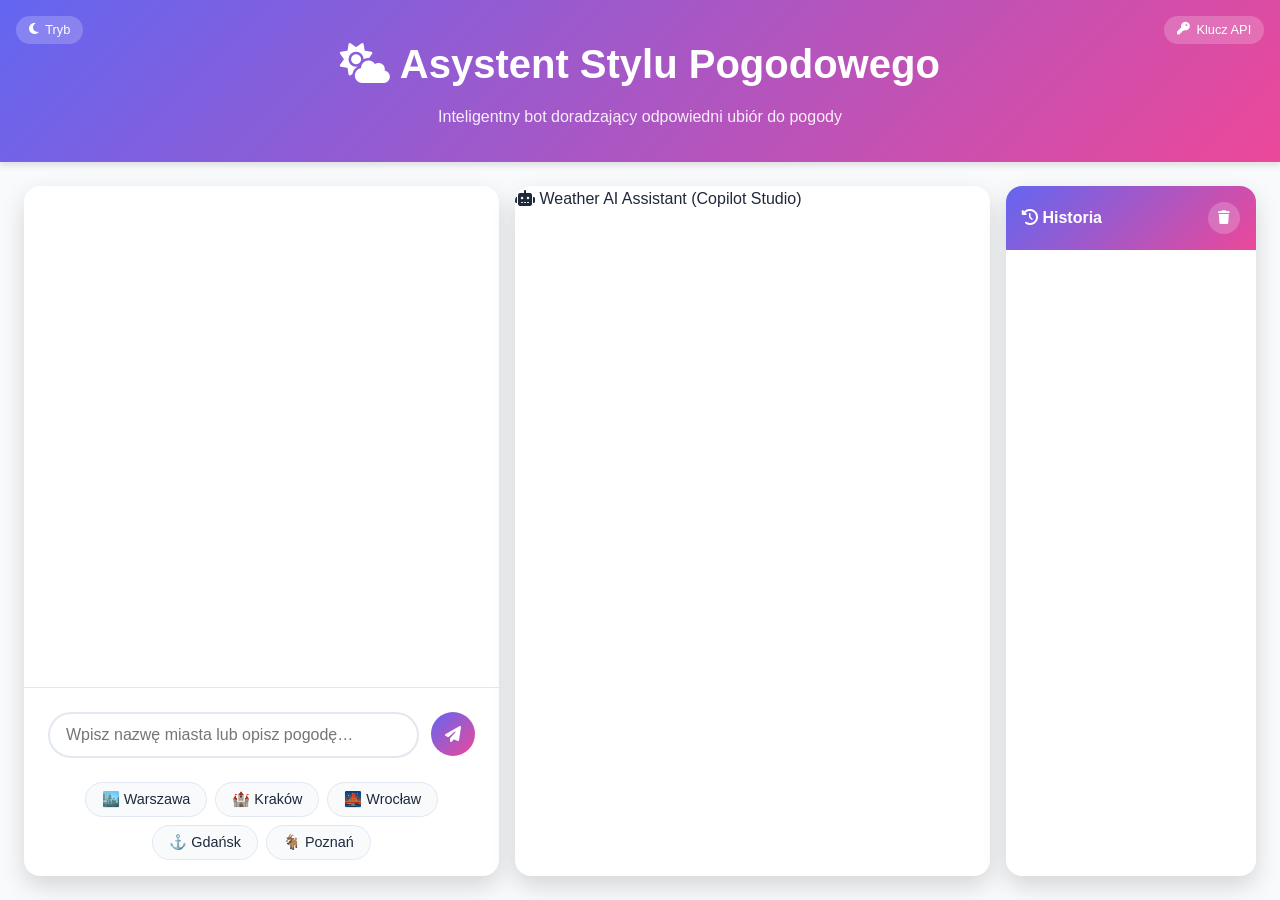
<file: index.html>
<!DOCTYPE html>
<html lang="pl">
<head>
    <meta charset="UTF-8">
    <meta name="viewport" content="width=device-width, initial-scale=1.0">
    <meta name="description" content="Inteligentny asystent stylu — rekomendacje ubioru dopasowane do aktualnej pogody.">
    <meta name="theme-color" content="#6366f1">
    <meta name="mobile-web-app-capable" content="yes">
    <meta name="apple-mobile-web-app-capable" content="yes">
    <meta name="apple-mobile-web-app-status-bar-style" content="black-translucent">
    <meta name="apple-mobile-web-app-title" content="Asystent Stylu">
    <title>Bot Doradzający Ubiór do Pogody</title>
    <link rel="stylesheet" href="style.css">
    <link rel="stylesheet" href="https://cdnjs.cloudflare.com/ajax/libs/font-awesome/6.4.0/css/all.min.css">
    <link rel="manifest" href="manifest.json">
    <link rel="icon" type="image/svg+xml" href="data:image/svg+xml,<svg xmlns='http://www.w3.org/2000/svg' viewBox='0 0 192 192'><rect fill='%236366f1' width='192' height='192'/><text x='50%' y='50%' dominant-baseline='middle' text-anchor='middle' font-size='100' fill='white'>🌤️</text></svg>">
    <link rel="apple-touch-icon" href="data:image/svg+xml,<svg xmlns='http://www.w3.org/2000/svg' viewBox='0 0 192 192'><rect fill='%236366f1' width='192' height='192'/><text x='50%' y='50%' dominant-baseline='middle' text-anchor='middle' font-size='100' fill='white'>🌤️</text></svg>">
</head>
<body>
    <div class="container">

        <!-- Header -->
        <header class="header">
            <div class="header-content">
                <h1><i class="fas fa-cloud-sun"></i> Asystent Stylu Pogodowego</h1>
                <p>Inteligentny bot doradzający odpowiedni ubiór do pogody</p>
            </div>
            <!-- Change API key button -->
            <button 
                id="darkModeToggle" 
                title="Przełącz tryb" 
                style="position: absolute; top: 1rem; left: 1rem; background: rgba(255,255,255,0.2); border: none; color: white; padding: 0.4rem 0.8rem; border-radius: 2rem; cursor: pointer; font-size: 0.8rem; display: flex; align-items: center; gap: 0.4rem; transition: background 0.2s;"
                aria-label="Przełącz tryb ciemny lub jasny">
                <i class="fas fa-moon"></i> Tryb
            </button>
            <button
                id="changeApiKeyBtn"
                title="Zmień klucz API"
                style="
                    position: absolute; top: 1rem; right: 1rem;
                    background: rgba(255,255,255,0.2); border: none; color: white;
                    padding: 0.4rem 0.8rem; border-radius: 2rem; cursor: pointer;
                    font-size: 0.8rem; display: flex; align-items: center; gap: 0.4rem;
                    transition: background 0.2s;
                "
                onmouseover="this.style.background='rgba(255,255,255,0.35)'"
                onmouseout="this.style.background='rgba(255,255,255,0.2)'"
            >
                <i class="fas fa-key"></i> Klucz API
            </button>
        </header>

        <!-- Main Content -->
        <main class="main-content">
            <div class="chat-container">

                <!-- Chat Messages — JS populates this; no hardcoded message to avoid duplicates -->
                <div class="chat-messages" id="chatMessages"></div>

                <!-- Weather Info Card (shown when fetched from API) -->
                <div class="weather-card" id="weatherCard" style="display: none;">
                    <div class="weather-header">
                        <h3 id="weatherCity"></h3>
                        <span id="weatherTemp"></span>
                    </div>
                    <div class="weather-details">
                        <div class="weather-item">
                            <i class="fas fa-cloud"></i>
                            <span id="weatherDesc"></span>
                        </div>
                        <div class="weather-item">
                            <i class="fas fa-droplet"></i>
                            <span id="weatherHumidity"></span>
                        </div>
                        <div class="weather-item">
                            <i class="fas fa-wind"></i>
                            <span id="weatherWind"></span>
                        </div>
                    </div>
                </div>

                <!-- Clothing Recommendations Card -->
                <div class="recommendations-card" id="recommendationsCard" style="display: none;">
                    <h3><i class="fas fa-shirt"></i> Rekomendacje garderoby:</h3>
                    <div class="clothing-items" id="clothingItems"></div>
                </div>

                <!-- Input Area -->
                <div class="input-area">
                    <form class="input-form" id="inputForm" novalidate>
                        <input
                            type="text"
                            id="userInput"
                            placeholder="Wpisz nazwę miasta lub opisz pogodę…"
                            autocomplete="off"
                            aria-label="Wpisz nazwę miasta lub opis pogody"
                            maxlength="100"
                        >
                        <button type="submit" class="send-btn" aria-label="Wyślij">
                            <i class="fas fa-paper-plane"></i>
                        </button>
                    </form>
                </div>

                <!-- Quick City Buttons -->
                <div class="quick-buttons" id="quickButtons" role="group" aria-label="Szybki wybór miasta">
                    <button class="quick-btn" data-city="Warszawa">🏙️ Warszawa</button>
                    <button class="quick-btn" data-city="Kraków">🏰 Kraków</button>
                    <button class="quick-btn" data-city="Wrocław">🌉 Wrocław</button>
                    <button class="quick-btn" data-city="Gdańsk">⚓ Gdańsk</button>
                    <button class="quick-btn" data-city="Poznań">🐐 Poznań</button>
                </div>
            </div>
                <div class="chat-container">
                <div class="chat-header">
                <i class="fas fa-robot"></i> Weather AI Assistant (Copilot Studio)
            </div>
            <div id="copilot-bot" style="height: 500px; width: 100%;">
            <iframe 
                src="https://copilotstudio.microsoft.com/environments/TWÓJ-ID-ŚRODOWISKA/bots/TWÓJ-ID-BOTA/webchat?__version__=2"
                frameborder="0" 
                style="width: 100%; height: 100%;">
            </iframe>
            </div>
            </div>
            <!-- Sidebar — Chat History -->
            <aside class="sidebar" aria-label="Historia wyszukiwań">
                <div class="sidebar-header">
                    <h3><i class="fas fa-history"></i> Historia</h3>
                    <button class="clear-history-btn" id="clearHistoryBtn" title="Wyczyść historię" aria-label="Wyczyść historię">
                        <i class="fas fa-trash"></i>
                    </button>
                </div>
                <div class="history-list" id="historyList"></div>
            </aside>
        </main>
    </div>

    <!-- Loading Spinner -->
    <div class="loading-spinner" id="loadingSpinner" style="display: none;" role="status" aria-label="Ładowanie…">
        <div class="spinner"></div>
    </div>

    <!-- Error Toast -->
    <div class="toast" id="errorToast" role="alert" aria-live="polite"></div>

    <!-- Modular JavaScript Files -->
    <script type="module">
        import { CONFIG, QUICK_CITIES, WEATHER_PATTERNS, ERROR_MESSAGES, SUCCESS_MESSAGES } from './js/config.js';
        import { fetchWeatherData, analyzeWeather, generateRecommendations } from './js/api.js';
        import { saveToHistory, getHistory, clearHistory } from './js/storage.js';
        import { renderMessage, displayWeatherCard, displayRecommendations, showError, showSuccess, toggleDarkMode, createApiKeyPanel, updateQuickButtons } from './js/ui.js';
        import { initializeApp, handleUserInput, setupEventListeners } from './js/main.js';

        // Initialize the application
        document.addEventListener('DOMContentLoaded', initializeApp);
    </script>

    <!-- Register Service Worker -->
    <script>
        if ('serviceWorker' in navigator) {
            window.addEventListener('load', () => {
                navigator.serviceWorker.register('/service-worker.js')
                    .then((registration) => {
                        console.log('✓ Service Worker registered:', registration);
                    })
                    .catch((error) => {
                        console.error('✗ Service Worker registration failed:', error);
                    });
            });
        }
    </script>
</body>
</html>
</file>
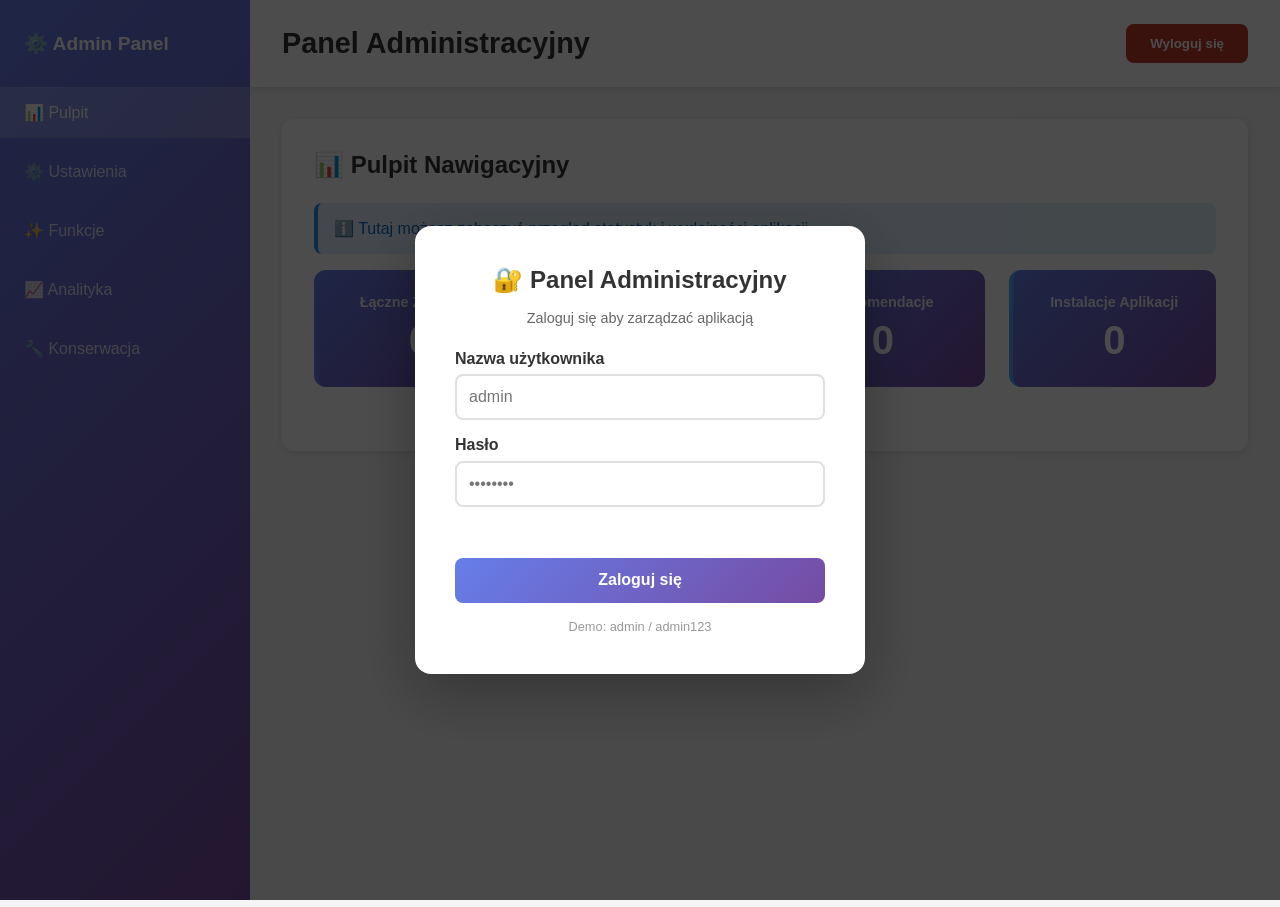
<file: admin.html>
<!DOCTYPE html>
<html lang="pl">
<head>
    <meta charset="UTF-8">
    <meta name="viewport" content="width=device-width, initial-scale=1.0">
    <meta name="description" content="Panel administracyjny - zarządzanie aplikacją Bot Doradzający Ubiór do Pogody">
    <meta name="theme-color" content="#6366f1">
    <title>Panel Administracyjny - Bot Doradzający Ubiór do Pogody</title>
    <style>
        * {
            margin: 0;
            padding: 0;
            box-sizing: border-box;
        }

        body {
            font-family: -apple-system, BlinkMacSystemFont, 'Segoe UI', Roboto, Oxygen, Ubuntu, Cantarell, sans-serif;
            background: #f5f5f5;
        }

        .admin-container {
            display: flex;
            min-height: 100vh;
        }

        .admin-sidebar {
            width: 250px;
            background: linear-gradient(135deg, #667eea, #764ba2);
            color: white;
            padding: 2rem 0;
            position: fixed;
            height: 100vh;
            overflow-y: auto;
        }

        .admin-sidebar h2 {
            padding: 0 1.5rem;
            margin-bottom: 2rem;
            font-size: 1.2rem;
        }

        .admin-sidebar ul {
            list-style: none;
        }

        .admin-sidebar li {
            margin: 0.5rem 0;
        }

        .admin-sidebar a {
            display: block;
            padding: 1rem 1.5rem;
            color: rgba(255, 255, 255, 0.8);
            text-decoration: none;
            transition: background 0.2s;
            cursor: pointer;
        }

        .admin-sidebar a:hover,
        .admin-sidebar a.active {
            background: rgba(255, 255, 255, 0.2);
            color: white;
        }

        .admin-content {
            margin-left: 250px;
            flex: 1;
        }

        .admin-header {
            background: white;
            padding: 1.5rem 2rem;
            box-shadow: 0 2px 8px rgba(0, 0, 0, 0.1);
            display: flex;
            justify-content: space-between;
            align-items: center;
        }

        .admin-header h1 {
            font-size: 1.8rem;
            color: #333;
        }

        .admin-logout {
            padding: 0.75rem 1.5rem;
            background: #c0392b;
            color: white;
            border: none;
            border-radius: 8px;
            cursor: pointer;
            font-weight: 600;
            transition: background 0.2s;
        }

        .admin-logout:hover {
            background: #a93226;
        }

        .admin-main {
            padding: 2rem;
            overflow-y: auto;
            height: calc(100vh - 80px);
        }

        .admin-section {
            background: white;
            border-radius: 12px;
            padding: 2rem;
            box-shadow: 0 2px 8px rgba(0, 0, 0, 0.1);
            margin-bottom: 2rem;
        }

        .admin-section h2 {
            color: #333;
            margin-bottom: 1.5rem;
            font-size: 1.5rem;
        }

        .form-group {
            margin-bottom: 1.5rem;
        }

        .form-group label {
            display: block;
            font-weight: 600;
            margin-bottom: 0.5rem;
            color: #333;
        }

        .form-group input,
        .form-group textarea,
        .form-group select {
            width: 100%;
            padding: 0.75rem;
            border: 2px solid #e0e0e0;
            border-radius: 8px;
            font-size: 1rem;
            font-family: inherit;
            transition: border-color 0.2s;
        }

        .form-group input:focus,
        .form-group textarea:focus,
        .form-group select:focus {
            outline: none;
            border-color: #667eea;
        }

        .button-group {
            display: flex;
            gap: 1rem;
        }

        .btn {
            padding: 0.75rem 1.5rem;
            border: none;
            border-radius: 8px;
            font-size: 1rem;
            font-weight: 600;
            cursor: pointer;
            transition: all 0.2s;
        }

        .btn-primary {
            background: linear-gradient(135deg, #667eea, #764ba2);
            color: white;
        }

        .btn-primary:hover {
            transform: translateY(-2px);
            box-shadow: 0 4px 12px rgba(102, 126, 234, 0.4);
        }

        .btn-secondary {
            background: #f5f5f5;
            color: #333;
            border: 2px solid #e0e0e0;
        }

        .btn-secondary:hover {
            background: #e0e0e0;
        }

        .btn-danger {
            background: #c0392b;
            color: white;
        }

        .btn-danger:hover {
            background: #a93226;
        }

        .btn-success {
            background: #27ae60;
            color: white;
        }

        .btn-success:hover {
            background: #229954;
        }

        .stats-grid {
            display: grid;
            grid-template-columns: repeat(auto-fit, minmax(200px, 1fr));
            gap: 1.5rem;
            margin-bottom: 2rem;
        }

        .stat-card {
            background: linear-gradient(135deg, #667eea, #764ba2);
            color: white;
            padding: 1.5rem;
            border-radius: 12px;
            text-align: center;
        }

        .stat-card h3 {
            font-size: 0.9rem;
            opacity: 0.9;
            margin-bottom: 0.5rem;
        }

        .stat-card .value {
            font-size: 2.5rem;
            font-weight: 700;
        }

        .feature-list {
            list-style: none;
        }

        .feature-item {
            display: flex;
            align-items: center;
            justify-content: space-between;
            padding: 1rem 0;
            border-bottom: 1px solid #e0e0e0;
        }

        .feature-item:last-child {
            border-bottom: none;
        }

        .feature-toggle {
            width: 20px;
            height: 20px;
            cursor: pointer;
        }

        .alert {
            padding: 1rem;
            border-radius: 8px;
            margin-bottom: 1rem;
        }

        .alert-info {
            background: #e3f2fd;
            border-left: 4px solid #2196f3;
            color: #1565c0;
        }

        .alert-warning {
            background: #fff3e0;
            border-left: 4px solid #ff9800;
            color: #e65100;
        }

        .alert-success {
            background: #e8f5e9;
            border-left: 4px solid #4caf50;
            color: #2e7d32;
        }

        .alert-error {
            background: #ffebee;
            border-left: 4px solid #f44336;
            color: #c62828;
        }

        @media (max-width: 768px) {
            .admin-sidebar {
                width: 100%;
                height: auto;
                position: relative;
                padding: 1rem 0;
            }

            .admin-content {
                margin-left: 0;
            }

            .admin-main {
                height: auto;
                padding: 1rem;
            }

            .stats-grid {
                grid-template-columns: 1fr;
            }
        }
    </style>
</head>
<body>
    <div class="admin-container">
        <!-- Sidebar -->
        <aside class="admin-sidebar">
            <h2>⚙️ Admin Panel</h2>
            <ul>
                <li><a href="#dashboard" class="admin-link active" data-section="dashboard">📊 Pulpit</a></li>
                <li><a href="#settings" class="admin-link" data-section="settings">⚙️ Ustawienia</a></li>
                <li><a href="#features" class="admin-link" data-section="features">✨ Funkcje</a></li>
                <li><a href="#analytics" class="admin-link" data-section="analytics">📈 Analityka</a></li>
                <li><a href="#maintenance" class="admin-link" data-section="maintenance">🔧 Konserwacja</a></li>
            </ul>
        </aside>

        <!-- Main Content -->
        <div class="admin-content">
            <!-- Header -->
            <header class="admin-header">
                <h1>Panel Administracyjny</h1>
                <button class="admin-logout" id="logoutBtn">Wyloguj się</button>
            </header>

            <!-- Content Area -->
            <main class="admin-main">
                <!-- Dashboard Section -->
                <section id="dashboard" class="admin-section">
                    <h2>📊 Pulpit Nawigacyjny</h2>
                    <div class="alert alert-info">
                        ℹ️ Tutaj możesz zobaczyć przegląd statystyk i wydajności aplikacji.
                    </div>
                    <div class="stats-grid" id="statsGrid">
                        <!-- Stats will be loaded here -->
                    </div>
                </section>

                <!-- Settings Section -->
                <section id="settings" class="admin-section" style="display: none;">
                    <h2>⚙️ Ustawienia Aplikacji</h2>
                    <div class="alert alert-info">
                        ℹ️ Zmień ogólne ustawienia aplikacji.
                    </div>
                    <form id="settingsForm">
                        <div class="form-group">
                            <label>Nazwa aplikacji</label>
                            <input type="text" id="appName" placeholder="Nazwa aplikacji" required>
                        </div>
                        <div class="form-group">
                            <label>Wersja</label>
                            <input type="text" id="appVersion" placeholder="Wersja" disabled>
                        </div>
                        <div class="form-group">
                            <label>Limit historii</label>
                            <input type="number" id="maxHistory" placeholder="Liczba elementów" min="1" required>
                        </div>
                        <div class="form-group">
                            <label>Timeout API (ms)</label>
                            <input type="number" id="apiTimeout" placeholder="Timeout w ms" min="1000" required>
                        </div>
                        <div class="button-group">
                            <button type="submit" class="btn btn-primary">💾 Zapisz ustawienia</button>
                            <button type="reset" class="btn btn-secondary">🔄 Resetuj</button>
                        </div>
                    </form>
                </section>

                <!-- Features Section -->
                <section id="features" class="admin-section" style="display: none;">
                    <h2>✨ Zarządzaj Funkcjami</h2>
                    <div class="alert alert-info">
                        ℹ️ Włącz lub wyłącz funkcje aplikacji.
                    </div>
                    <ul class="feature-list" id="featuresList">
                        <!-- Features will be loaded here -->
                    </ul>
                </section>

                <!-- Analytics Section -->
                <section id="analytics" class="admin-section" style="display: none;">
                    <h2>📈 Analityka</h2>
                    <div class="alert alert-info">
                        ℹ️ Przeglądaj szczegółowe statystyki użytkowników.
                    </div>
                    <div id="analyticsContent">
                        <!-- Analytics will be loaded here -->
                    </div>
                </section>

                <!-- Maintenance Section -->
                <section id="maintenance" class="admin-section" style="display: none;">
                    <h2>🔧 Konserwacja</h2>
                    <div class="alert alert-warning">
                        ⚠️ Funkcje konserwacji wpływają na działanie aplikacji. Używaj ostrożnie!
                    </div>

                    <h3 style="margin-top: 1.5rem; margin-bottom: 1rem; color: #333;">Tryb Konserwacji</h3>
                    <div class="form-group">
                        <label>
                            <input type="checkbox" id="maintenanceMode" style="width: auto; margin-right: 0.5rem;">
                            Włącz tryb konserwacji
                        </label>
                    </div>
                    <div class="form-group">
                        <label>Wiadomość konserwacji</label>
                        <textarea id="maintenanceMsg" placeholder="Wiadomość dla użytkowników" rows="4"></textarea>
                    </div>

                    <h3 style="margin-top: 2rem; margin-bottom: 1rem; color: #333;">Zarządzanie Danymi</h3>
                    <div class="button-group">
                        <button class="btn btn-success" id="exportStatsBtn">📥 Eksportuj statystyki</button>
                        <button class="btn btn-danger" id="resetStatsBtn">🗑️ Resetuj statystyki</button>
                    </div>

                    <h3 style="margin-top: 2rem; margin-bottom: 1rem; color: #333;">Zaawansowane</h3>
                    <div class="button-group">
                        <button class="btn btn-danger" id="clearCacheBtn">🗑️ Wyczyść cache</button>
                        <button class="btn btn-secondary" id="checkHealthBtn">🏥 Sprawdź zdrowie aplikacji</button>
                    </div>
                </section>
            </main>
        </div>
    </div>

    <!-- Admin Panel Script -->
    <script type="module">
        import AdminUI from './js/admin-ui.js';
        import AdminAuth from './js/admin-auth.js';

        let adminUI = null;
        const auth = new AdminAuth();

        // Check if user is authenticated
        if (!auth.isAuthenticated()) {
            // Show login panel
            adminUI = new AdminUI();
            adminUI.showLoginPanel();
        } else {
            // Show admin panel
            adminUI = new AdminUI();
            adminUI.showAdminPanel();
        }

        // Tab switching
        document.querySelectorAll('.admin-link').forEach(link => {
            link.addEventListener('click', (e) => {
                e.preventDefault();
                const section = e.target.dataset.section;

                // Hide all sections
                document.querySelectorAll('.admin-section').forEach(sec => {
                    sec.style.display = 'none';
                });

                // Show selected section
                document.getElementById(section).style.display = 'block';

                // Update active link
                document.querySelectorAll('.admin-link').forEach(l => {
                    l.classList.remove('active');
                });
                e.target.classList.add('active');
            });
        });

        // Logout
        document.getElementById('logoutBtn').addEventListener('click', () => {
            auth.logout();
            alert('Wylogowano pomyślnie');
            location.reload();
        });

        // Load admin data
        function loadAdminData() {
            const settings = adminUI.settings.getAllSettings();
            const dashboard = adminUI.analytics.getDashboardData();

            // Load stats
            const statsGrid = document.getElementById('statsGrid');
            statsGrid.innerHTML = dashboard.cards.map(card => `
                <div class="stat-card" style="border-left: 4px solid ${card.color};">
                    <h3>${card.title}</h3>
                    <div class="value">${card.value}</div>
                </div>
            `).join('');

            // Load settings form
            document.getElementById('appName').value = settings.appName;
            document.getElementById('appVersion').value = settings.appVersion;
            document.getElementById('maxHistory').value = settings.maxHistoryItems;
            document.getElementById('apiTimeout').value = settings.apiTimeout;

            // Load features
            const featuresList = document.getElementById('featuresList');
            const featureLabels = {
                darkMode: 'Tryb ciemny',
                history: 'Historia zapytań',
                quickButtons: 'Przyciski miast',
                recommendations: 'Rekomendacje ubioru',
                offline: 'Tryb offline'
            };

            featuresList.innerHTML = Object.entries(settings.enableFeatures).map(([key, value]) => `
                <li class="feature-item">
                    <span>${featureLabels[key]}</span>
                    <input type="checkbox" class="feature-toggle" data-feature="${key}" ${value ? 'checked' : ''}>
                </li>
            `).join('');

            // Load maintenance settings
            document.getElementById('maintenanceMode').checked = settings.maintenanceMode;
            document.getElementById('maintenanceMsg').value = settings.maintenanceMessage;

            // Load analytics
            const analyticsContent = document.getElementById('analyticsContent');
            analyticsContent.innerHTML = `
                <div style="display: grid; grid-template-columns: repeat(auto-fit, minmax(250px, 1fr)); gap: 1.5rem;">
                    <div style="padding: 1rem; background: #f5f5f5; border-radius: 8px;">
                        <strong>Najczęściej przeszukiwane miasto:</strong>
                        <p style="margin: 0.5rem 0; font-size: 1.2rem; color: #667eea;">${dashboard.topCity}</p>
                    </div>
                    <div style="padding: 1rem; background: #f5f5f5; border-radius: 8px;">
                        <strong>Najczęstsza pogoda:</strong>
                        <p style="margin: 0.5rem 0; font-size: 1.2rem; color: #667eea;">${dashboard.mostCommonWeather}</p>
                    </div>
                    <div style="padding: 1rem; background: #f5f5f5; border-radius: 8px;">
                        <strong>Średni czas odpowiedzi:</strong>
                        <p style="margin: 0.5rem 0; font-size: 1.2rem; color: #667eea;">${dashboard.avgResponseTime}</p>
                    </div>
                </div>
            `;
        }

        // Event listeners
        document.getElementById('settingsForm').addEventListener('submit', (e) => {
            e.preventDefault();
            adminUI.settings.updateSetting('appName', document.getElementById('appName').value);
            adminUI.settings.updateSetting('maxHistoryItems', parseInt(document.getElementById('maxHistory').value));
            adminUI.settings.updateSetting('apiTimeout', parseInt(document.getElementById('apiTimeout').value));
            alert('Ustawienia zapisane pomyślnie');
        });

        document.querySelectorAll('.feature-toggle').forEach(toggle => {
            toggle.addEventListener('change', (e) => {
                adminUI.settings.toggleFeature(e.target.dataset.feature);
            });
        });

        document.getElementById('maintenanceMode').addEventListener('change', (e) => {
            adminUI.settings.setMaintenanceMode(e.target.checked);
        });

        document.getElementById('exportStatsBtn').addEventListener('click', () => {
            const stats = adminUI.analytics.exportStats();
            const blob = new Blob([stats], { type: 'application/json' });
            const url = URL.createObjectURL(blob);
            const link = document.createElement('a');
            link.href = url;
            link.download = 'statistics.json';
            link.click();
            URL.revokeObjectURL(url);
        });

        document.getElementById('resetStatsBtn').addEventListener('click', () => {
            if (confirm('Czy na pewno chcesz zresetować wszystkie statystyki?')) {
                adminUI.analytics.resetStats();
                alert('Statystyki zostały zresetowane');
                loadAdminData();
            }
        });

        document.getElementById('clearCacheBtn').addEventListener('click', () => {
            if (confirm('Czy na pewno chcesz wyczyścić cache?')) {
                localStorage.clear();
                alert('Cache został wyczyszczony');
            }
        });

        document.getElementById('checkHealthBtn').addEventListener('click', () => {
            const health = {
                status: 'OK',
                timestamp: new Date(),
                uptime: Math.floor(performance.now() / 1000),
                cacheSize: new Blob(Object.values(localStorage)).size,
                features: adminUI.settings.getAllSettings().enableFeatures
            };
            alert('Status aplikacji: ' + JSON.stringify(health, null, 2));
        });

        // Initial load
        loadAdminData();
    </script>
</body>
</html>
</file>
<file: style.css>
/* ===========================
   VARIABLES & RESET
   =========================== */
:root {
    --primary-color: #6366f1;
    --secondary-color: #ec4899;
    --success-color: #10b981;
    --warning-color: #f59e0b;
    --error-color: #ef4444;
    --bg-light: #f8fafc;
    --bg-white: #ffffff;
    --text-dark: #1e293b;
    --text-gray: #64748b;
    --border-color: #e2e8f0;
    --shadow-sm: 0 1px 2px rgba(0, 0, 0, 0.05);
    --shadow-md: 0 4px 6px rgba(0, 0, 0, 0.1);
    --shadow-lg: 0 10px 25px rgba(0, 0, 0, 0.15);
    --transition: all 0.3s cubic-bezier(0.4, 0, 0.2, 1);
}

* {
    margin: 0;
    padding: 0;
    box-sizing: border-box;
}

body {
    font-family: 'Segoe UI', Tahoma, Geneva, Verdana, sans-serif;
    background: linear-gradient(135deg, #667eea 0%, #764ba2 100%);
    color: var(--text-dark);
    line-height: 1.6;
    min-height: 100vh;
    overflow-x: hidden;
}

/* ===========================
   CONTAINER & LAYOUT
   =========================== */
.container {
    max-width: 1400px;
    margin: 0 auto;
    height: 100vh;
    display: flex;
    flex-direction: column;
    background: var(--bg-light);
}

.header {
    position: relative;
    background: linear-gradient(135deg, var(--primary-color) 0%, var(--secondary-color) 100%);
    color: white;
    padding: 2rem;
    text-align: center;
    box-shadow: var(--shadow-md);
}

.header-content h1 {
    font-size: 2.5rem;
    margin-bottom: 0.5rem;
    animation: slideDown 0.6s ease-out;
}

.header-content p {
    font-size: 1rem;
    opacity: 0.9;
    animation: fadeIn 0.8s ease-out 0.2s backwards;
}

.main-content {
    display: flex;
    flex: 1;
    gap: 1rem;
    padding: 1.5rem;
    overflow: hidden;
}

/* ===========================
   CHAT CONTAINER
   =========================== */
.chat-container {
    flex: 1;
    display: flex;
    flex-direction: column;
    background: var(--bg-white);
    border-radius: 1rem;
    box-shadow: var(--shadow-lg);
    overflow: hidden;
}

.chat-messages {
    flex: 1;
    overflow-y: auto;
    padding: 1.5rem;
    display: flex;
    flex-direction: column;
    gap: 1rem;
    animation: fadeIn 0.5s ease-out;
}

.chat-messages::-webkit-scrollbar {
    width: 0.5rem;
}

.chat-messages::-webkit-scrollbar-track {
    background: var(--bg-light);
}

.chat-messages::-webkit-scrollbar-thumb {
    background: var(--primary-color);
    border-radius: 0.25rem;
}

.chat-messages::-webkit-scrollbar-thumb:hover {
    background: var(--secondary-color);
}

/* ===========================
   MESSAGES
   =========================== */
.message {
    display: flex;
    animation: messageAppear 0.4s ease-out;
}

.user-message {
    justify-content: flex-end;
}

.bot-message {
    justify-content: flex-start;
}

.message-content {
    max-width: 70%;
    padding: 1rem 1.25rem;
    border-radius: 1.25rem;
    word-wrap: break-word;
}

.user-message .message-content {
    background: linear-gradient(135deg, var(--primary-color) 0%, var(--secondary-color) 100%);
    color: white;
    border-bottom-right-radius: 0.25rem;
}

.bot-message .message-content {
    background: var(--bg-light);
    color: var(--text-dark);
    border-bottom-left-radius: 0.25rem;
    border: 1px solid var(--border-color);
}

/* ===========================
   WEATHER CARD
   =========================== */
.weather-card {
    background: linear-gradient(135deg, #667eea 0%, #764ba2 100%);
    color: white;
    padding: 1.5rem;
    border-radius: 1rem;
    margin: 1rem 1.5rem 0;
    box-shadow: var(--shadow-md);
    animation: slideUp 0.5s ease-out;
}

.weather-header {
    display: flex;
    justify-content: space-between;
    align-items: center;
    margin-bottom: 1rem;
    font-size: 1.25rem;
}

.weather-header h3 {
    font-size: 1.5rem;
}

.weather-details {
    display: grid;
    grid-template-columns: repeat(3, 1fr);
    gap: 1rem;
}

.weather-item {
    display: flex;
    align-items: center;
    gap: 0.5rem;
    font-size: 0.95rem;
}

.weather-item i {
    font-size: 1.25rem;
}

/* ===========================
   RECOMMENDATIONS CARD
   =========================== */
.recommendations-card {
    padding: 1.5rem;
    margin: 1rem 1.5rem 0;
    background: var(--bg-light);
    border-radius: 1rem;
    border: 2px solid var(--success-color);
    animation: slideUp 0.5s ease-out;
}

.recommendations-card h3 {
    margin-bottom: 1rem;
    color: var(--success-color);
    font-size: 1.1rem;
}

.clothing-items {
    display: grid;
    grid-template-columns: repeat(auto-fill, minmax(150px, 1fr));
    gap: 0.75rem;
}

.clothing-item {
    background: var(--bg-white);
    padding: 0.75rem;
    border-radius: 0.75rem;
    text-align: center;
    border: 1px solid var(--border-color);
    transition: var(--transition);
    cursor: pointer;
}

.clothing-item:hover {
    background: var(--primary-color);
    color: white;
    transform: translateY(-2px);
    box-shadow: var(--shadow-md);
}

.clothing-item i {
    font-size: 1.5rem;
    display: block;
    margin-bottom: 0.5rem;
}

/* ===========================
   INPUT AREA
   =========================== */
.input-area {
    padding: 1.5rem;
    background: var(--bg-white);
    border-top: 1px solid var(--border-color);
}

.input-form {
    display: flex;
    gap: 0.75rem;
}

#userInput {
    flex: 1;
    padding: 0.75rem 1rem;
    border: 2px solid var(--border-color);
    border-radius: 2rem;
    font-size: 1rem;
    transition: var(--transition);
    outline: none;
}

#userInput:focus {
    border-color: var(--primary-color);
    box-shadow: 0 0 0 3px rgba(99, 102, 241, 0.1);
}

.send-btn {
    width: 2.75rem;
    height: 2.75rem;
    border: none;
    border-radius: 50%;
    background: linear-gradient(135deg, var(--primary-color) 0%, var(--secondary-color) 100%);
    color: white;
    font-size: 1rem;
    cursor: pointer;
    transition: var(--transition);
    display: flex;
    align-items: center;
    justify-content: center;
}

.send-btn:hover {
    transform: scale(1.05);
    box-shadow: var(--shadow-md);
}

.send-btn:active {
    transform: scale(0.95);
}

/* ===========================
   QUICK BUTTONS
   =========================== */
.quick-buttons {
    display: flex;
    gap: 0.5rem;
    flex-wrap: wrap;
    padding: 0 1.5rem 1rem;
    justify-content: center;
}

.quick-btn {
    padding: 0.5rem 1rem;
    background: var(--bg-light);
    border: 1px solid var(--border-color);
    border-radius: 2rem;
    cursor: pointer;
    transition: var(--transition);
    font-size: 0.9rem;
    color: var(--text-dark);
}

.quick-btn:hover {
    background: var(--primary-color);
    color: white;
    border-color: var(--primary-color);
    transform: translateY(-2px);
}

/* ===========================
   SIDEBAR
   =========================== */
.sidebar {
    width: 250px;
    background: var(--bg-white);
    border-radius: 1rem;
    box-shadow: var(--shadow-lg);
    display: flex;
    flex-direction: column;
    overflow: hidden;
    animation: slideRight 0.5s ease-out;
}

.sidebar-header {
    padding: 1rem;
    background: linear-gradient(135deg, var(--primary-color) 0%, var(--secondary-color) 100%);
    color: white;
    display: flex;
    justify-content: space-between;
    align-items: center;
}

.sidebar-header h3 {
    font-size: 1rem;
}

.clear-history-btn {
    background: rgba(255, 255, 255, 0.2);
    border: none;
    color: white;
    cursor: pointer;
    width: 2rem;
    height: 2rem;
    border-radius: 50%;
    display: flex;
    align-items: center;
    justify-content: center;
    transition: var(--transition);
}

.clear-history-btn:hover {
    background: rgba(255, 255, 255, 0.4);
}

.history-list {
    flex: 1;
    overflow-y: auto;
    padding: 1rem;
}

.history-item {
    padding: 0.75rem;
    margin-bottom: 0.5rem;
    background: var(--bg-light);
    border-radius: 0.5rem;
    cursor: pointer;
    transition: var(--transition);
    font-size: 0.9rem;
    color: var(--text-dark);
    border-left: 3px solid var(--primary-color);
}

.history-item:hover {
    background: var(--primary-color);
    color: white;
    transform: translateX(5px);
}

.history-item small {
    display: block;
    opacity: 0.7;
    font-size: 0.75rem;
    margin-top: 0.25rem;
}

/* ===========================
   LOADING SPINNER
   =========================== */
.loading-spinner {
    position: fixed;
    top: 0;
    left: 0;
    width: 100%;
    height: 100%;
    background: rgba(0, 0, 0, 0.5);
    display: flex;
    align-items: center;
    justify-content: center;
    z-index: 1000;
    backdrop-filter: blur(4px);
}

.spinner {
    width: 3rem;
    height: 3rem;
    border: 3px solid rgba(255, 255, 255, 0.3);
    border-top-color: white;
    border-radius: 50%;
    animation: spin 1s linear infinite;
}

/* ===========================
   TOAST NOTIFICATIONS
   =========================== */
.toast {
    position: fixed;
    bottom: 2rem;
    right: 2rem;
    padding: 1rem 1.5rem;
    background: var(--error-color);
    color: white;
    border-radius: 0.5rem;
    box-shadow: var(--shadow-lg);
    z-index: 999;
    animation: slideInRight 0.3s ease-out;
    display: none;
}

.toast.show {
    display: block;
}

.toast.success {
    background: var(--success-color);
}

.toast.warning {
    background: var(--warning-color);
}

/* ===========================
   ANIMATIONS
   =========================== */
@keyframes slideDown {
    from {
        opacity: 0;
        transform: translateY(-20px);
    }
    to {
        opacity: 1;
        transform: translateY(0);
    }
}

@keyframes slideUp {
    from {
        opacity: 0;
        transform: translateY(20px);
    }
    to {
        opacity: 1;
        transform: translateY(0);
    }
}

@keyframes slideRight {
    from {
        opacity: 0;
        transform: translateX(20px);
    }
    to {
        opacity: 1;
        transform: translateX(0);
    }
}

@keyframes slideInRight {
    from {
        opacity: 0;
        transform: translateX(50px);
    }
    to {
        opacity: 1;
        transform: translateX(0);
    }
}

@keyframes fadeIn {
    from {
        opacity: 0;
    }
    to {
        opacity: 1;
    }
}

@keyframes messageAppear {
    from {
        opacity: 0;
        transform: translateY(10px);
    }
    to {
        opacity: 1;
        transform: translateY(0);
    }
}

@keyframes spin {
    to {
        transform: rotate(360deg);
    }
}

/* ===========================
   RESPONSIVE DESIGN
   =========================== */
@media (max-width: 1024px) {
    .main-content {
        flex-direction: column;
    }

    .sidebar {
        width: 100%;
        max-height: 200px;
    }

    .header-content h1 {
        font-size: 1.75rem;
    }

    .message-content {
        max-width: 85%;
    }
}

@media (max-width: 768px) {
    .container {
        height: auto;
    }

    .header {
        padding: 1.5rem 1rem;
    }

    .header-content h1 {
        font-size: 1.5rem;
    }

    .header-content p {
        font-size: 0.9rem;
    }

    .main-content {
        padding: 1rem;
        gap: 0.75rem;
    }

    .chat-container {
        border-radius: 0.75rem;
    }

    .chat-messages {
        padding: 1rem;
        gap: 0.75rem;
    }

    .message-content {
        max-width: 90%;
        padding: 0.75rem 1rem;
        font-size: 0.95rem;
    }

    .weather-card,
    .recommendations-card {
        margin: 0.75rem 1rem;
        padding: 1rem;
    }

    .weather-details {
        grid-template-columns: 1fr;
        gap: 0.75rem;
    }

    .clothing-items {
        grid-template-columns: repeat(auto-fill, minmax(120px, 1fr));
    }

    .input-area {
        padding: 1rem;
    }

    .quick-buttons {
        padding: 0 1rem 0.75rem;
    }

    .quick-btn {
        font-size: 0.85rem;
        padding: 0.4rem 0.8rem;
    }

    .sidebar {
        order: 3;
        max-height: 150px;
    }

    .sidebar-header h3 {
        font-size: 0.9rem;
    }

    .history-item {
        padding: 0.5rem;
        font-size: 0.8rem;
    }

    .toast {
        bottom: 1rem;
        right: 1rem;
        left: 1rem;
        padding: 0.75rem 1rem;
    }
}

@media (max-width: 480px) {
    .header-content h1 {
        font-size: 1.25rem;
    }

    .header-content p {
        font-size: 0.8rem;
    }

    .main-content {
        padding: 0.75rem;
        gap: 0.5rem;
    }

    .message-content {
        max-width: 95%;
    }

    .send-btn {
        width: 2.5rem;
        height: 2.5rem;
        font-size: 0.9rem;
    }

    #userInput {
        padding: 0.6rem 0.8rem;
        font-size: 0.95rem;
    }

    .quick-buttons {
        padding: 0 0.75rem 0.5rem;
    }

    .quick-btn {
        font-size: 0.8rem;
        padding: 0.35rem 0.65rem;
    }

    .weather-details {
        grid-template-columns: 1fr;
    }

    .clothing-items {
        grid-template-columns: repeat(2, 1fr);
    }
}
/* ============================================================
   ETAP 7: STYLE DLA TRYBU CIEMNEGO (DARK MODE)
   ============================================================ */
body.dark {
    --bg-light: #0f172a;        /* ciemny slate */
    --bg-white: #1e293b;        /* jaśniejszy slate na karty */
    --text-dark: #f1f5f9;       /* jasny tekst */
    --text-gray: #94a3b8;       /* szary tekst pomocniczy */
    --border-color: #334155;    /* ciemniejsze ramki */
}

/* Dostosowanie elementów, które wymagają poprawek kontrastu w trybie ciemnym */
body.dark .message.bot-message {
    background: #334155;
    color: #f1f5f9;
}

body.dark .sidebar, 
body.dark .chat-container,
body.dark .card {
    background: #1e293b;
    border-color: #334155;
}

body.dark .history-item:hover {
    background: #334155;
}

body.dark #userInput {
    background: #0f172a;
    color: #f1f5f9;
    border-color: #334155;
}

/* ============================================================
   ETAP 7: ANIMACJA PISANIA BOTA (TYPING ANIMATION)
   ============================================================ */
.typing-indicator {
    display: flex;
    align-items: center;
    gap: 5px;
    padding: 6px 10px;
}

.typing-indicator span {
    width: 8px;
    height: 8px;
    background-color: var(--text-gray);
    border-radius: 50%;
    display: inline-block;
    animation: bounceDots 1.4s infinite ease-in-out both;
}

.typing-indicator span:nth-child(1) { animation-delay: -0.32s; }
.typing-indicator span:nth-child(2) { animation-delay: -0.16s; }

@keyframes bounceDots {
    0%, 80%, 100% { transform: scale(0); }
    40% { transform: scale(1); }
}
</file>
